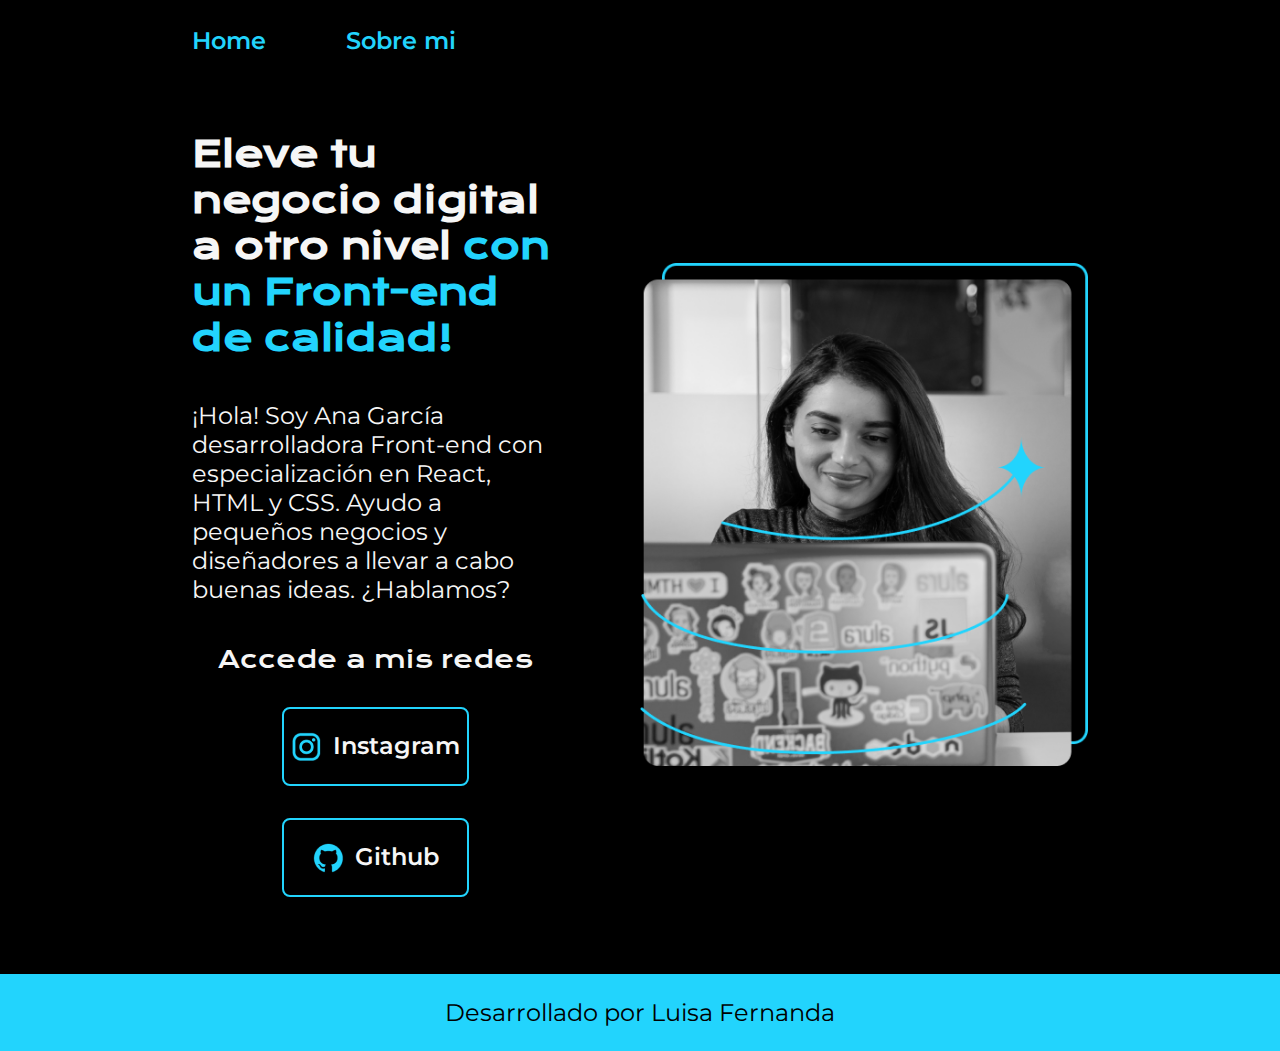
<file: index.html>
<!DOCTYPE html>
<html lang="es">
<head>
    <meta charset="UTF-8">
    <meta name="viewport" content="width=device-width, initial-scale=1.0">
    <title>portafolio</title>
    <link rel="stylesheet" href="./styles/style.css">
</head>
<body>
    <header class="header">
        <nav class="header_menu">
            <a class="header_menu_link" href="index.html">Home</a>
            <a class="header_menu_link" href="about.html">Sobre mi</a>
        </nav>
    </header>
    <main class="presentacion">
        <section class="presentacion_contenido">
        <h1 class="presentacion_contenido_titulo">
            Eleve tu negocio digital a otro nivel 
            <strong class="titulo-destaque">con un Front-end de calidad!
        </strong></h1>
    <p class="presentacion__contenido__texto">¡Hola! Soy Ana García 
        desarrolladora Front-end con especialización en React, HTML y CSS.
        Ayudo a pequeños negocios y diseñadores a llevar a cabo buenas ideas.
         ¿Hablamos?

         </p>
         <div class="presentacion_enlances">
            <h2 class="presentacion_enlances_subtitulo">Accede a mis redes</h2>
             <a class="presentacion_enlances_link" href="https://www.instagram.com/">
             <img src="./assets/instagram.png">
             Instagram</a>
             <a class="presentacion_enlances_link" href="https://github.com/">
             <img src="./assets/github.png">
             Github</a>
         </div>
         </section>
         <img class="presentacion_imagen" src="./assets/Imagem.png" alt="Imagen de Ana Garcia trabajo">
         </main>
    <footer class="footer">
        <p>Desarrollado por Luisa Fernanda</p>
    </footer>
</body>
</html>
</file>
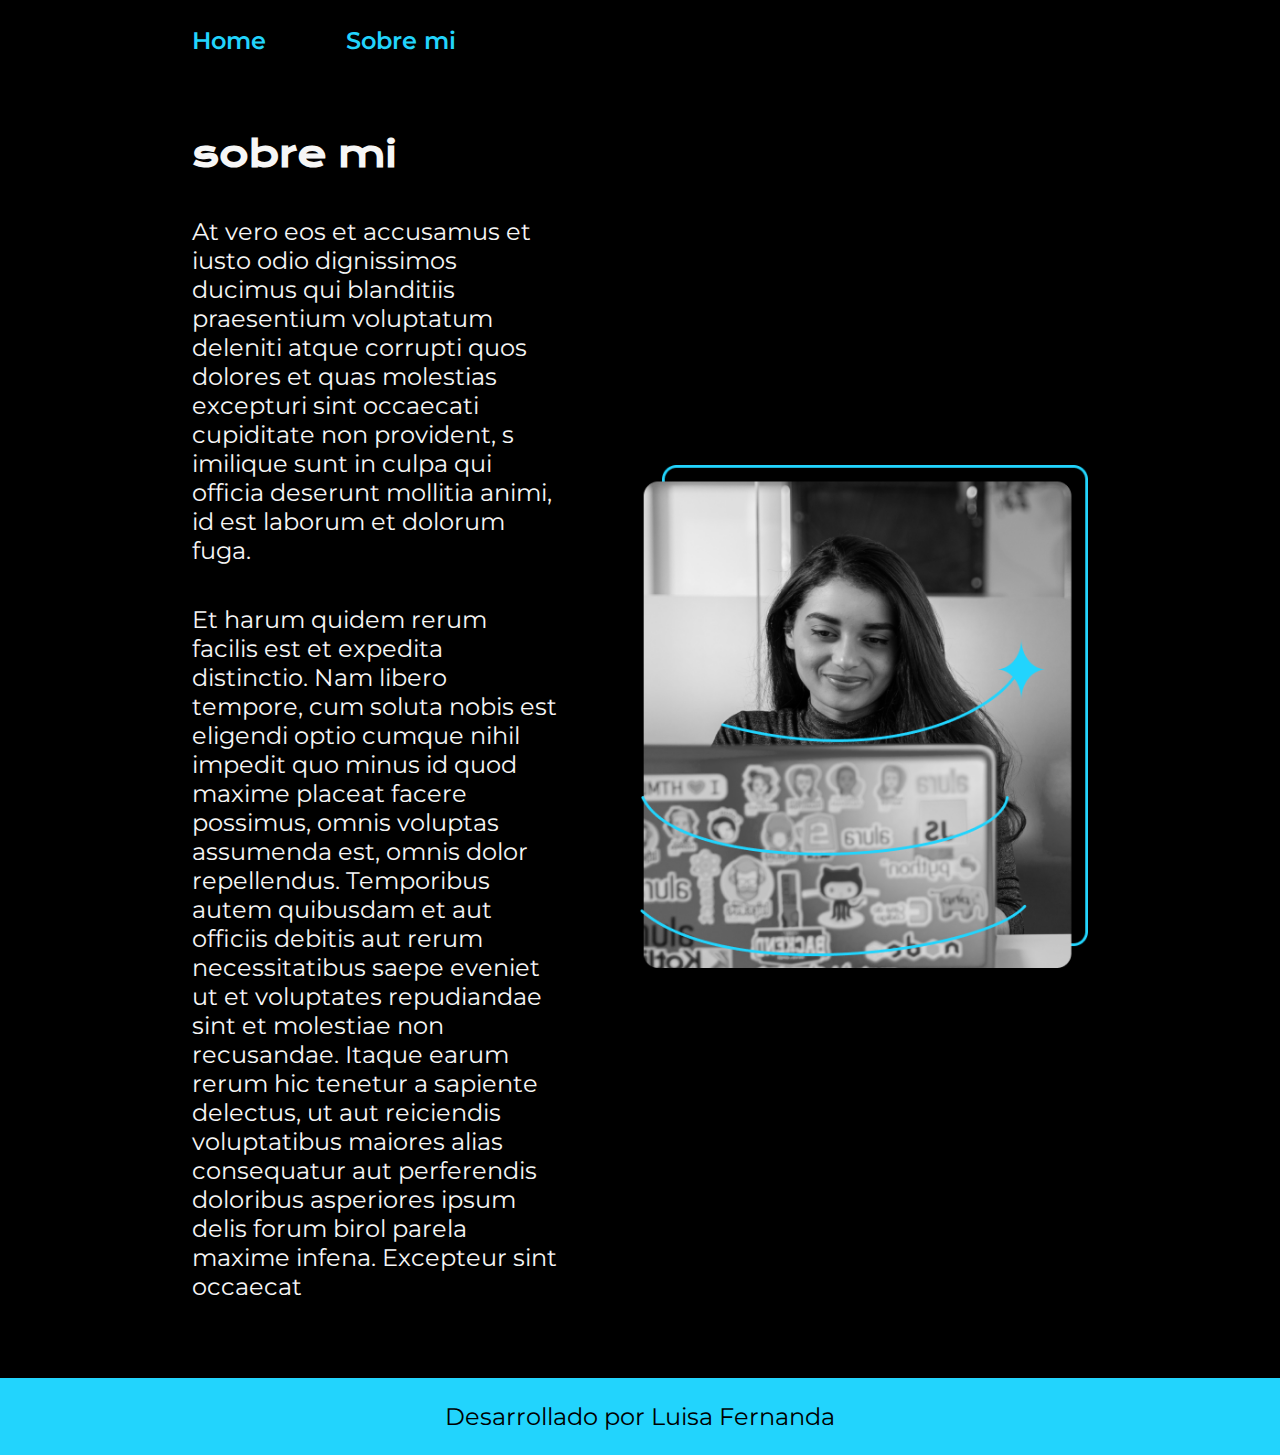
<file: about.html>
<!DOCTYPE html>
<html lang="es">
<head>
    <meta charset="UTF-8">
    <meta name="viewport" content="width=device-width, initial-scale=1.0">
    <title>Sobre mi</title>
    <link rel="stylesheet" href="./styles/style.css">
<body>
    <header class="header">
        <nav class="header_menu">
            <a class="header_menu_link" href="index.html">Home</a>
            <a class="header_menu_link" href="about.html">Sobre mi</a>

        </nav>
    </header>
    <main class="presentacion"> 

        <section class="presentacion_contenido">
            <h1 class="presentacion_contenido_titulo">sobre mi</h1>
            <p class="presentacion__contenido__texto">At vero eos et accusamus et iusto 
                odio dignissimos ducimus qui 
                blanditiis praesentium voluptatum 
                deleniti atque corrupti quos dolores 
                et quas molestias excepturi sint 
                occaecati cupiditate non provident, s
                imilique sunt in culpa qui officia 
                deserunt mollitia animi, id est
                 laborum et dolorum fuga.</p>
             <p class="presentacion__contenido__texto">Et harum quidem rerum facilis est et expedita distinctio.
                 Nam libero tempore, cum soluta nobis est eligendi optio 
                 cumque nihil impedit quo minus id quod maxime placeat facere possimus, 
                 omnis voluptas assumenda est, omnis dolor repellendus. Temporibus autem 
                 quibusdam et aut officiis debitis aut rerum necessitatibus saepe eveniet ut et
                  voluptates repudiandae sint et molestiae non recusandae. Itaque earum rerum hic tenetur a 
                  sapiente delectus, ut aut reiciendis voluptatibus maiores alias consequatur aut perferendis 
                  doloribus asperiores ipsum delis forum birol parela maxime infena. Excepteur sint occaecat</p>
        </section>
        <img class="presentacion_imagen" src="./assets/Imagem.png" alt="Imagen de Ana Garcia trabajo">
    </main>
     <footer class="footer">
        <p>Desarrollado por Luisa Fernanda</p>
    </footer>
    
</body>
</html>
</file>
<file: styles/style.css>
@import url('https://fonts.googleapis.com/css2?family=Krona+One&family=Montserrat:ital,wght@0,100..900;1,100..900&display=swap');

:root{
    --color-primario:#000000;
    --color-secundario:#f6f6f6;
    --color-terciario:#22D4FD;
    --color-hover: #272727;

    --fuente-montserrat:'Montserrat', sans-serif;
    --fuente-krona:'krona one', sans-serif;
}

*{
    padding: 0;
    margin: 0;
}

body {
    background-color:var(--color-primario);
    color: #f6f6f6;
    box-sizing: border-box;
}

.header{
    padding: 2% 0% 0% 15%;
}

.header_menu{
     display: flex;
     gap: 80px;  
}

.header_menu_link{
    font-family: var(--fuente-montserrat);
    font-size: 1.5rem;
    font-weight: 600;
    text-decoration: none;
    color: var(--color-terciario)
}


.presentacion{
    display: flex;
    align-items: center;
    padding: 6% 15%;
    justify-content: space-between;
    gap: 82px;
}

.presentacion_contenido{
    width: 50%;
    display: flex;
    flex-direction: column;
    gap: 40px;
}

.presentacion_contenido_titulo{
    font-size: 2.25rem;
    font-family: var(--fuente-krona);
}


.titulo-destaque{
    color: var(--color-terciario);
}


.presentacion__contenido__texto{
    font-family: var(--fuente-montserrat);
    font-size: 1.5rem;
}

.presentacion_enlances{
    display: flex;
    justify-content:space-between;
    flex-direction: column;
    align-items: center;
    gap: 32px;
}

.presentacion_enlances_subtitulo{
    font-family: var(--fuente-krona);
    font-size: 1.5rem;
    font-weight: 400;
}

.presentacion_enlances_link{
    width: 50%;
    text-align: center;
    padding: 21.5px 0;
    border-radius: 8px;
    font-family: var(--fuente-montserrat);
    font-size: 1.5rem;
    font-weight: 600;
    text-decoration: none;
    color: var(--color-secundario);
    border: 2px solid var(--color-terciario);
    display: flex;
    justify-content: center;
    gap: 10px;
}


.presentacion_enlances_link:hover{
    background-color: var(--color-hover);
}

.presentacion_imagen{
    width: 50%
}

.footer{
    background-color: var(--color-terciario);
    padding: 1.5rem;
    color: var(--color-primario);
    text-align: center;
    font-family: var(--fuente-montserrat);
    font-size: 1.5rem;
    font-weight: 400;
}
@media (max-width: 1200px){

    .header{
        padding: 10%;
    }

    .header_menu{
        justify-content: center;
    }

    .presentacion{
        flex-direction: column-reverse;
        padding: 5%;
    }

    .presentacion_contenido{
        width: 100%;
    }
}
</file>
